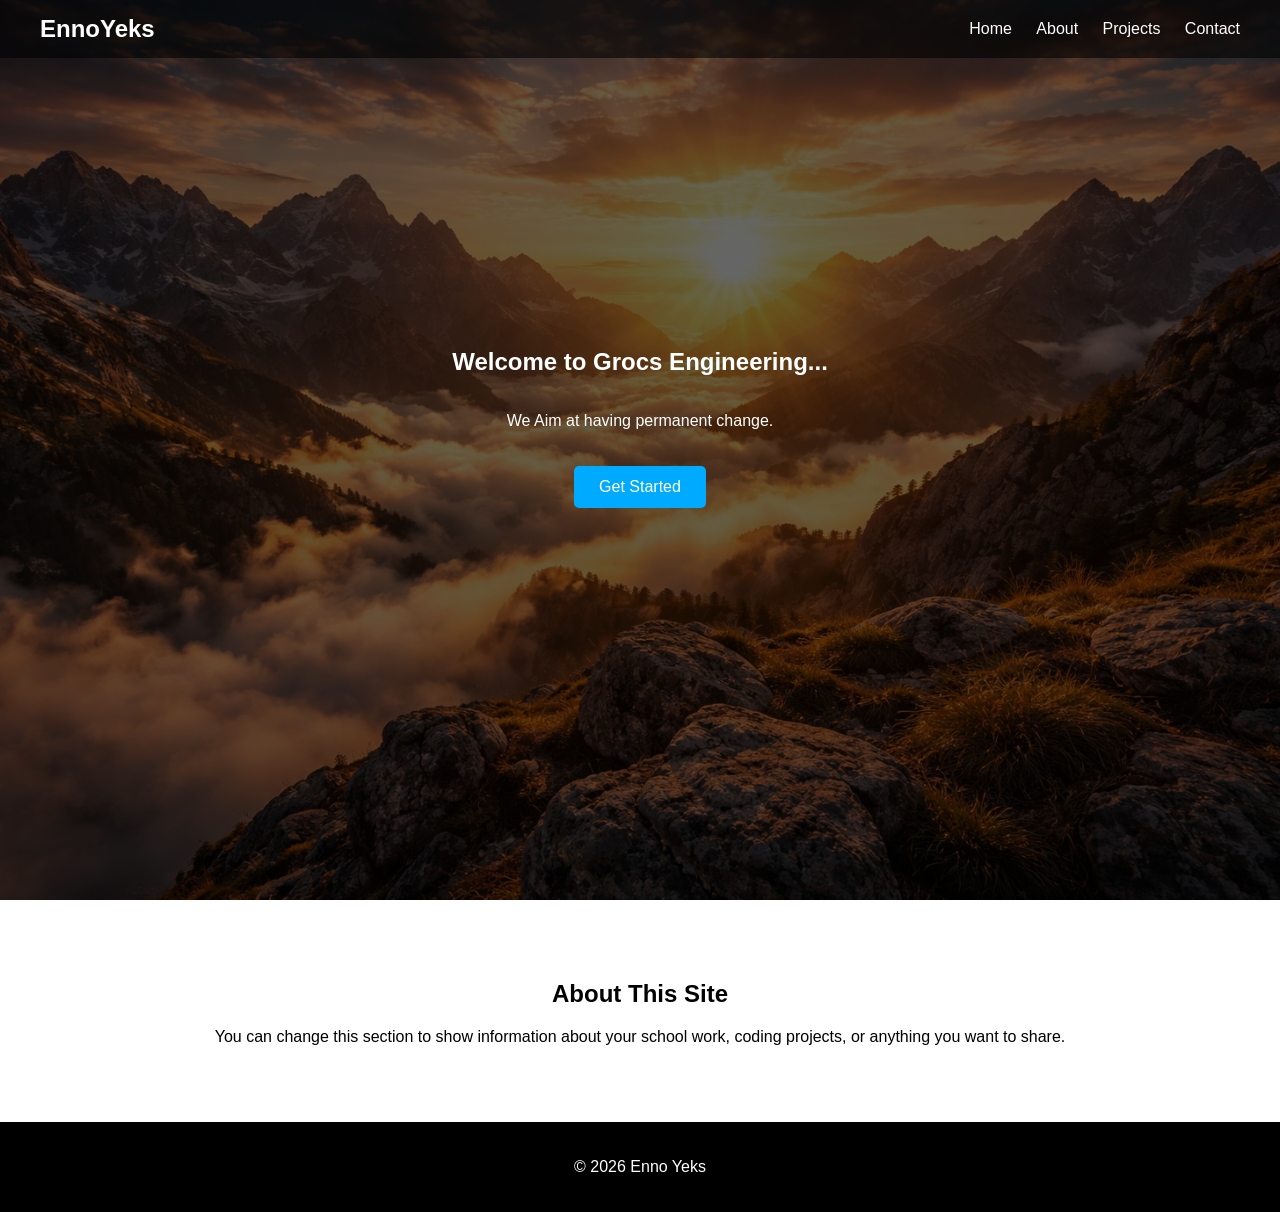
<file: index.html>
<!DOCTYPE html>
<html lang="en">
<head>
<meta charset="UTF-8">
<meta name="viewport" content="width=device-width, initial-scale=1.0">
<title>Enno Yeks</title>

<link rel="stylesheet" href="style.css">

</head>

<body>

<div class="container">

<!-- NAV -->
<nav>
<h1>EnnoYeks</h1>
<div>
<a href="index.html">Home</a>
<a href="about.html">About</a>
<a href="projects.html">Projects</a>
<a href="contact.html">Contact</a>
</div>
</nav>

<!-- PAGE CONTENT (CHANGE THIS PER PAGE) -->
<div class="hero">
<h2>Welcome to Grocs Engineering...</h2>
<p>We Aim at having permanent change.</p>

<a href="https://hshsgallery.vercel.app/index.html">
    <button class="btn">Get Started</button>
</a>
</div>

</div>

<!-- STATIC CONTENT BELOW -->
<div class="section">   
<h2>About This Site</h2>
<p>You can change this section to show information about your school work, coding projects, or anything you want to share.</p>
</div> 
  
<footer>
<p>© 2026 Enno Yeks</p>
</footer>

<!-- BACKGROUND SCRIPT -->
<script>
const images = [
  "mountain.png",
  "seapic.png",
  "nicefood.png" 
];

let index = 0;

function changeBackground() {
  const container = document.querySelector(".container");

  if(container){
    container.style.backgroundImage =
      `linear-gradient(rgba(0,0,0,0.6), rgba(0,0,0,0.6)), url(${images[index]})`;
  }

  index = (index + 1) % images.length;
}

setInterval(changeBackground, 3000);
changeBackground();
</script>

</body>
</html>
</file>
<file: style.css>
/* Reset */
body{
  margin:0;
  font-family: Arial, sans-serif;
  color:white;
}

/* Background container */
.container{
  min-height:100vh;
  background-size:cover;
  background-position:center;
  transition: background-image 1s ease-in-out;
}

/* Navigation */
nav{
  display:flex;
  justify-content:space-between;
  align-items:center;
  padding:15px 40px;
  background: rgba(0,0,0,0.6);
}

nav h1{
  margin:0;
}

nav a{
  color:white;
  text-decoration:none;
  margin-left:20px;
  font-size:16px;
}

/* Hero */
.hero{
  height:80vh;
  display:flex;
  flex-direction:column;
  justify-content:center;
  align-items:center;
  text-align:center;
}

/* Button */
.btn{
  margin-top:20px;
  padding:12px 25px;
  background:#00aaff;
  border:none;
  border-radius:5px;
  color:white;
  font-size:16px;
  cursor:pointer;
}

.btn:hover{
  background:#008ecc;
}

/* Section */
.section{
  padding:60px 40px;
  background:white;
  color:black;
  text-align:center;
}

/* Footer */
footer{
  background:black;
  padding:20px;
  text-align:center;
}
</file>
